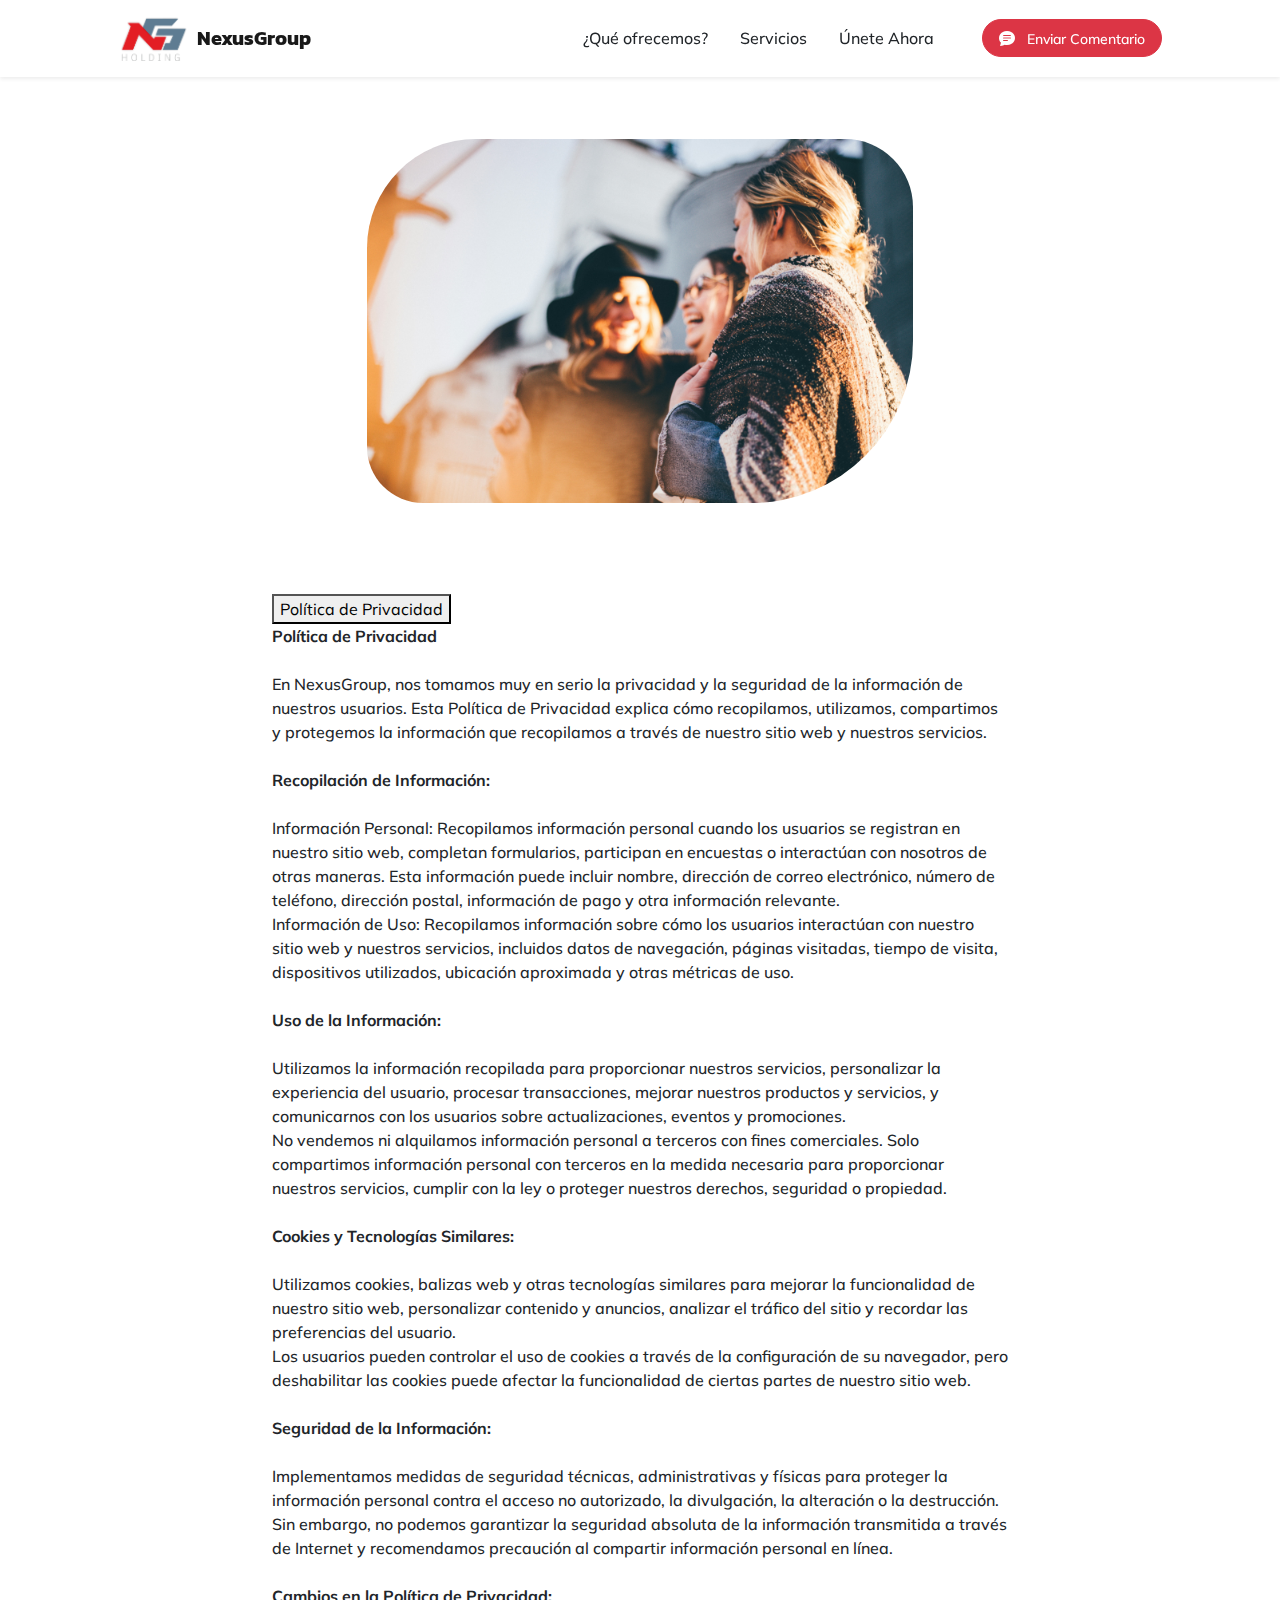
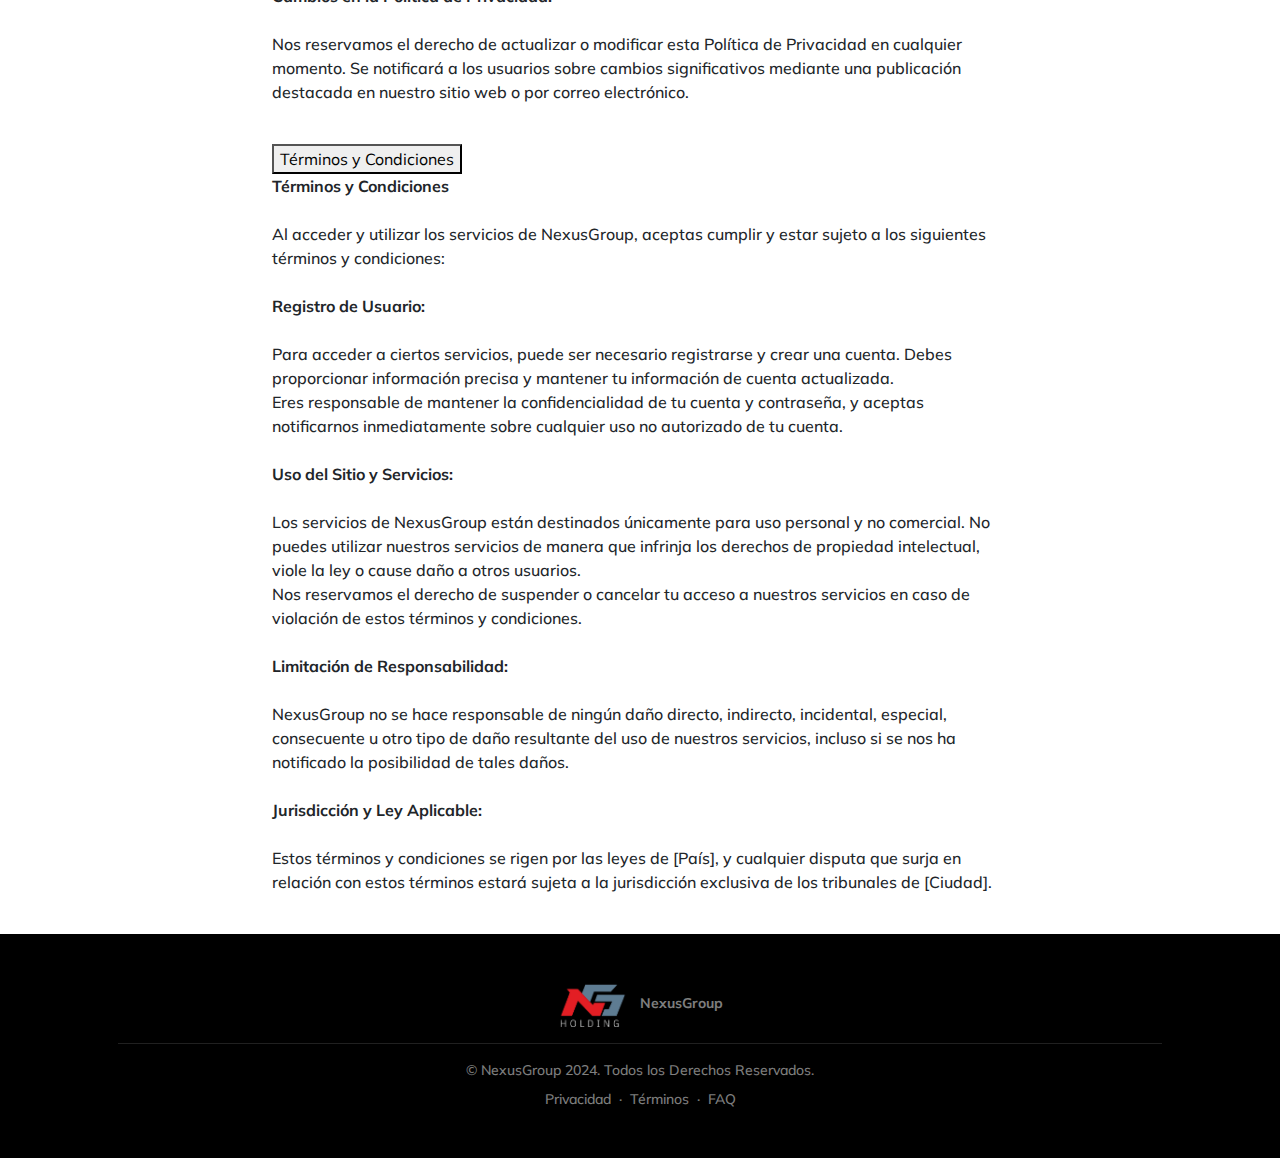
<file: fac.html>
<!DOCTYPE html>
<html lang="es">
<head>
    <meta charset="utf-8">
    <meta name="viewport" content="width=device-width, initial-scale=1, shrink-to-fit=no">
    <meta name="description" content="Inversiones pasivas que te hacen ganar. NexusGroup: diversifica, gana y aprende.">
    <meta name="keywords" content="inversiones, inversiones pasivas, maximizar ganancias, ingresos pasivos, diversificar inversiones, gestión profesional del capital, transparencia, seguridad, educación financiera, NexusGroup">
    <meta name="author" content="">
    <meta name="robots" content="index, follow">

    <title>Política de Privacidad y Términos y Condiciones - NexusGroup</title>
    <link rel="icon" type="image/x-icon" href="assets/favicon.ico" />
    <!-- Bootstrap icons-->
    <link href="https://cdn.jsdelivr.net/npm/bootstrap-icons@1.5.0/font/bootstrap-icons.css" rel="stylesheet" />
    <!-- Google fonts-->
    <link rel="preconnect" href="https://fonts.gstatic.com" />
    <link href="https://fonts.googleapis.com/css2?family=Newsreader:ital,wght@0,600;1,600&amp;display=swap" rel="stylesheet" />
    <link href="https://fonts.googleapis.com/css2?family=Mulish:ital,wght@0,300;0,500;0,600;0,700;1,300;1,500;1,600;1,700&amp;display=swap" rel="stylesheet" />
    <link href="https://fonts.googleapis.com/css2?family=Kanit:ital,wght@0,400;1,400&amp;display=swap" rel="stylesheet" />
    <!-- Core theme CSS (includes Bootstrap)-->
    <link href="styles.css" rel="stylesheet" />
</head>
<body id="page-top">
    <!-- Navigation-->
    <nav class="navbar navbar-expand-lg navbar-light fixed-top shadow-sm" id="mainNav">
        <div class="container px-5">
            <img src="assets/img/logonexus.png" alt="Logo de NexusGroup" class="me-2" style="max-height: 45px;">
            <a class="navbar-brand fw-bold" href="/">NexusGroup</a>
            <button class="navbar-toggler" type="button" data-bs-toggle="collapse" data-bs-target="#navbarResponsive" aria-controls="navbarResponsive" aria-expanded="false" aria-label="Toggle navigation">
                Menu
                <i class="bi-list"></i>
            </button>
            <div class="collapse navbar-collapse" id="navbarResponsive">
                <ul class="navbar-nav ms-auto me-4 my-3 my-lg-0">
                    <li class="nav-item"><a class="nav-link me-lg-3" href="index.html#features">¿Qué ofrecemos?</a></li>
                    <li class="nav-item"><a class="nav-link me-lg-3" href="servicios.html">Servicios</a></li>
                    <li class="nav-item"><a class="nav-link me-lg-3" href="index.html#cta">Únete Ahora</a></li>
                </ul>
                <button class="btn btn-danger rounded-pill px-3 mb-2 mb-lg-0" onclick="window.location.href='contacto.html'">
                    <i class="bi-chat-text-fill me-2"></i>
                    <span class="small">Enviar Comentario</span>
                </button>         
            </div>
        </div>
    </nav>

    <div class="container pt-5">
        <div class="row justify-content-center">
            <div class="col-sm-8 col-md-6">
                <div class="masthead-device-mockup">
                    <!-- Círculo de color -->
                    <svg class="circle" viewBox="0 0 100 100" xmlns="http://www.w3.org/2000/svg">
                        <defs>
                            <linearGradient id="circleGradient" gradientTransform="rotate(45)">
                                <stop class="gradient-start-color" offset="0%" style="stop-color: #ff0000;"></stop>
                             
                    <!-- Imagen con formas naturales -->
                    <img src="assets/img/enjoy.jpg" class="imgfac" style="max-width: 100%; height: auto; position: absolute; top: 50%; left: 50%; transform: translate(-50%, -50%); border-radius: 109px 68px 162px 56px; clip-path: url(#circleMask);" alt="Tu imagen nueva">
                </div>
            </div>
        </div>
        <div class="row justify-content-center">
            <div class="col-md-8">
                <button class="accordion">Política de Privacidad</button>
                <div class="panel">
                    <p><strong>Política de Privacidad</strong><br><br>
                    En NexusGroup, nos tomamos muy en serio la privacidad y la seguridad de la información de nuestros usuarios. Esta Política de Privacidad explica cómo recopilamos, utilizamos, compartimos y protegemos la información que recopilamos a través de nuestro sitio web y nuestros servicios.<br><br>

                    <b>Recopilación de Información:</b><br><br>
                    Información Personal: Recopilamos información personal cuando los usuarios se registran en nuestro sitio web, completan formularios, participan en encuestas o interactúan con nosotros de otras maneras. Esta información puede incluir nombre, dirección de correo electrónico, número de teléfono, dirección postal, información de pago y otra información relevante.<br>
                    Información de Uso: Recopilamos información sobre cómo los usuarios interactúan con nuestro sitio web y nuestros servicios, incluidos datos de navegación, páginas visitadas, tiempo de visita, dispositivos utilizados, ubicación aproximada y otras métricas de uso.<br><br>

                    <b>Uso de la Información:</b><br><br>
                    Utilizamos la información recopilada para proporcionar nuestros servicios, personalizar la experiencia del usuario, procesar transacciones, mejorar nuestros productos y servicios, y comunicarnos con los usuarios sobre actualizaciones, eventos y promociones.<br>
                    No vendemos ni alquilamos información personal a terceros con fines comerciales. Solo compartimos información personal con terceros en la medida necesaria para proporcionar nuestros servicios, cumplir con la ley o proteger nuestros derechos, seguridad o propiedad.<br><br>

                    <b>Cookies y Tecnologías Similares:</b><br><br>
                    Utilizamos cookies, balizas web y otras tecnologías similares para mejorar la funcionalidad de nuestro sitio web, personalizar contenido y anuncios, analizar el tráfico del sitio y recordar las preferencias del usuario.<br>
                    Los usuarios pueden controlar el uso de cookies a través de la configuración de su navegador, pero deshabilitar las cookies puede afectar la funcionalidad de ciertas partes de nuestro sitio web.<br><br>

                    <b>Seguridad de la Información:</b><br><br>
                    Implementamos medidas de seguridad técnicas, administrativas y físicas para proteger la información personal contra el acceso no autorizado, la divulgación, la alteración o la destrucción.<br>
                    Sin embargo, no podemos garantizar la seguridad absoluta de la información transmitida a través de Internet y recomendamos precaución al compartir información personal en línea.<br><br>

                    <b>Cambios en la Política de Privacidad:</b><br><br>
                    Nos reservamos el derecho de actualizar o modificar esta Política de Privacidad en cualquier momento. Se notificará a los usuarios sobre cambios significativos mediante una publicación destacada en nuestro sitio web o por correo electrónico.<br><br>
                    </p>
                </div>

                <button class="accordion">Términos y Condiciones</button>
                <div class="panel">
                    <p><strong>Términos y Condiciones</strong><br><br>
                    Al acceder y utilizar los servicios de NexusGroup, aceptas cumplir y estar sujeto a los siguientes términos y condiciones:<br><br>

                    <b>Registro de Usuario:</b><br><br>
                    Para acceder a ciertos servicios, puede ser necesario registrarse y crear una cuenta. Debes proporcionar información precisa y mantener tu información de cuenta actualizada.<br>
                    Eres responsable de mantener la confidencialidad de tu cuenta y contraseña, y aceptas notificarnos inmediatamente sobre cualquier uso no autorizado de tu cuenta.<br><br>

                    <b>Uso del Sitio y Servicios:</b><br><br>
                    Los servicios de NexusGroup están destinados únicamente para uso personal y no comercial. No puedes utilizar nuestros servicios de manera que infrinja los derechos de propiedad intelectual, viole la ley o cause daño a otros usuarios.<br>
                    Nos reservamos el derecho de suspender o cancelar tu acceso a nuestros servicios en caso de violación de estos términos y condiciones.<br><br>

                    <b>Limitación de Responsabilidad:</b><br><br>
                    NexusGroup no se hace responsable de ningún daño directo, indirecto, incidental, especial, consecuente u otro tipo de daño resultante del uso de nuestros servicios, incluso si se nos ha notificado la posibilidad de tales daños.<br><br>

                    <b>Jurisdicción y Ley Aplicable:</b><br><br>
                    Estos términos y condiciones se rigen por las leyes de [País], y cualquier disputa que surja en relación con estos términos estará sujeta a la jurisdicción exclusiva de los tribunales de [Ciudad].<br><br>
                    </p>
                </div>
            </div>
        </div>
    </div>

    <!-- Footer -->
    <footer class="bg-black text-center py-5">
        <div class="container px-5">
            <div class="text-white-50 small">
                <img src="assets/img/logonexus.png" alt="Logo de NexusGroup" class="me-2" style="max-height: 45px;">
                <a class="navbar-brand fw-bold" href="/">NexusGroup</a><hr>
                <div class="mb-2">&copy; NexusGroup 2024. Todos los Derechos Reservados.</div>
                <a href="fac.html">Privacidad</a>
                <span class="mx-1">&middot;</span>
                <a href="fac.html">Términos</a>
                <span class="mx-1">&middot;</span>
                <a href="fac.html">FAQ</a>
            </div>
        </div>
    </footer>

    <!-- Bootstrap core JS-->
    <script src="https://cdnjs.cloudflare.com/ajax/libs/jquery/3.6.0/jquery.min.js"></script>
    <script src="https://cdnjs.cloudflare.com/ajax/libs/twitter-bootstrap/5.3.0/js/bootstrap.bundle.min.js"></script>
    <!-- Core theme JS -->
    <script src="js/script.js"></script>
    <script src="js/fac-acrodeon.js"></script>

</body>
</html>
</file>
